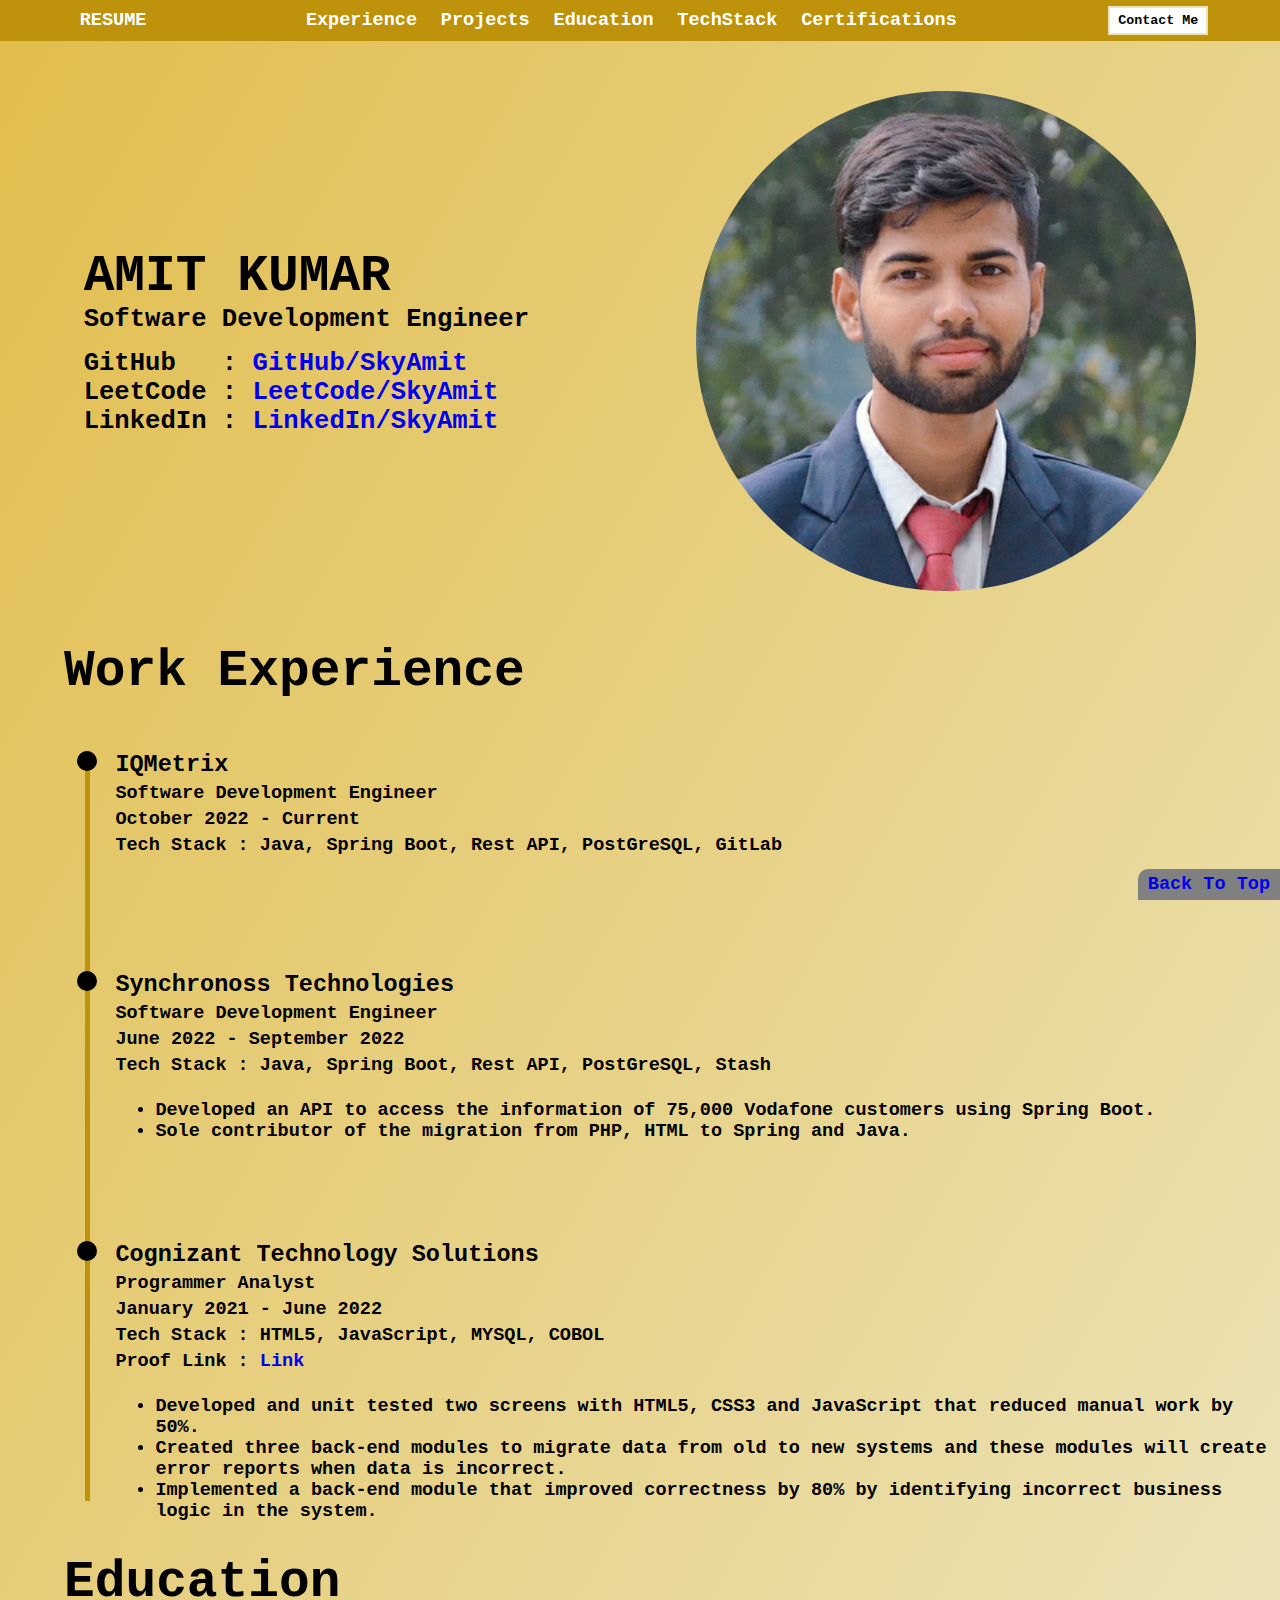
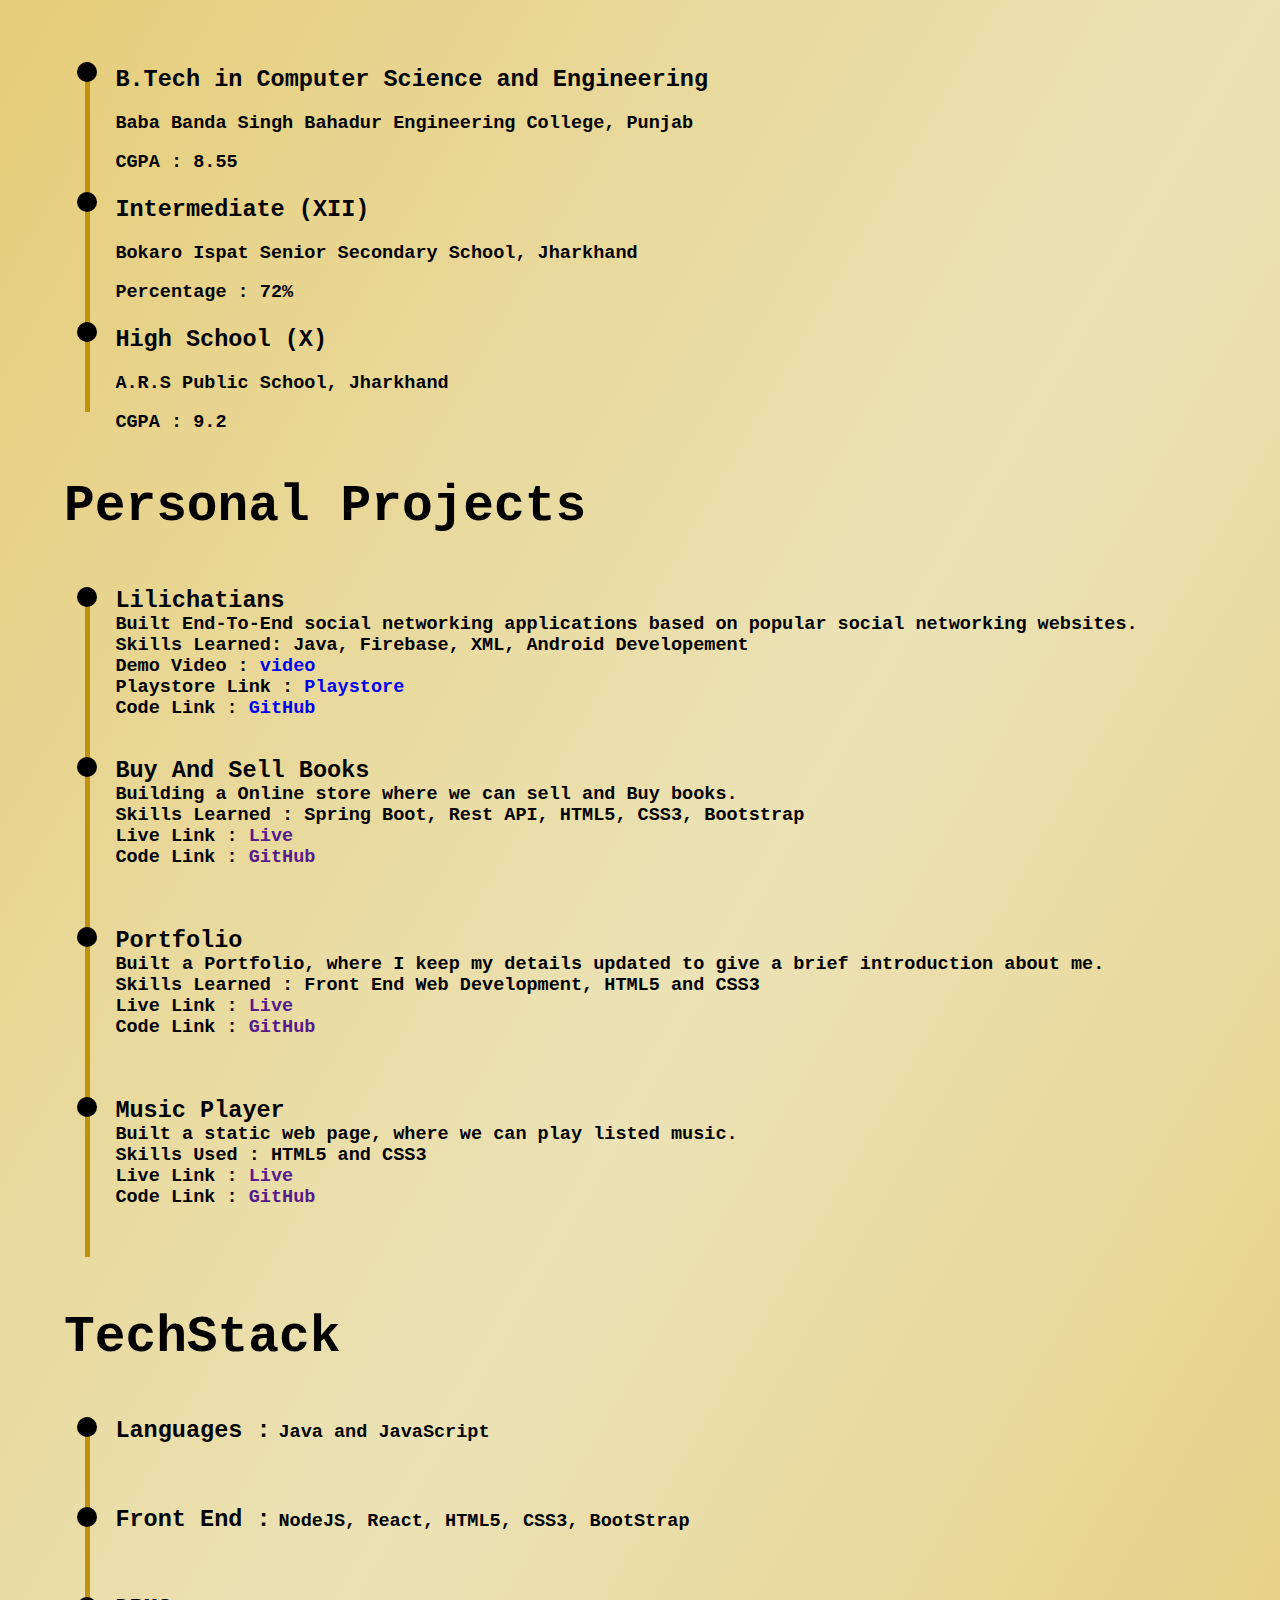
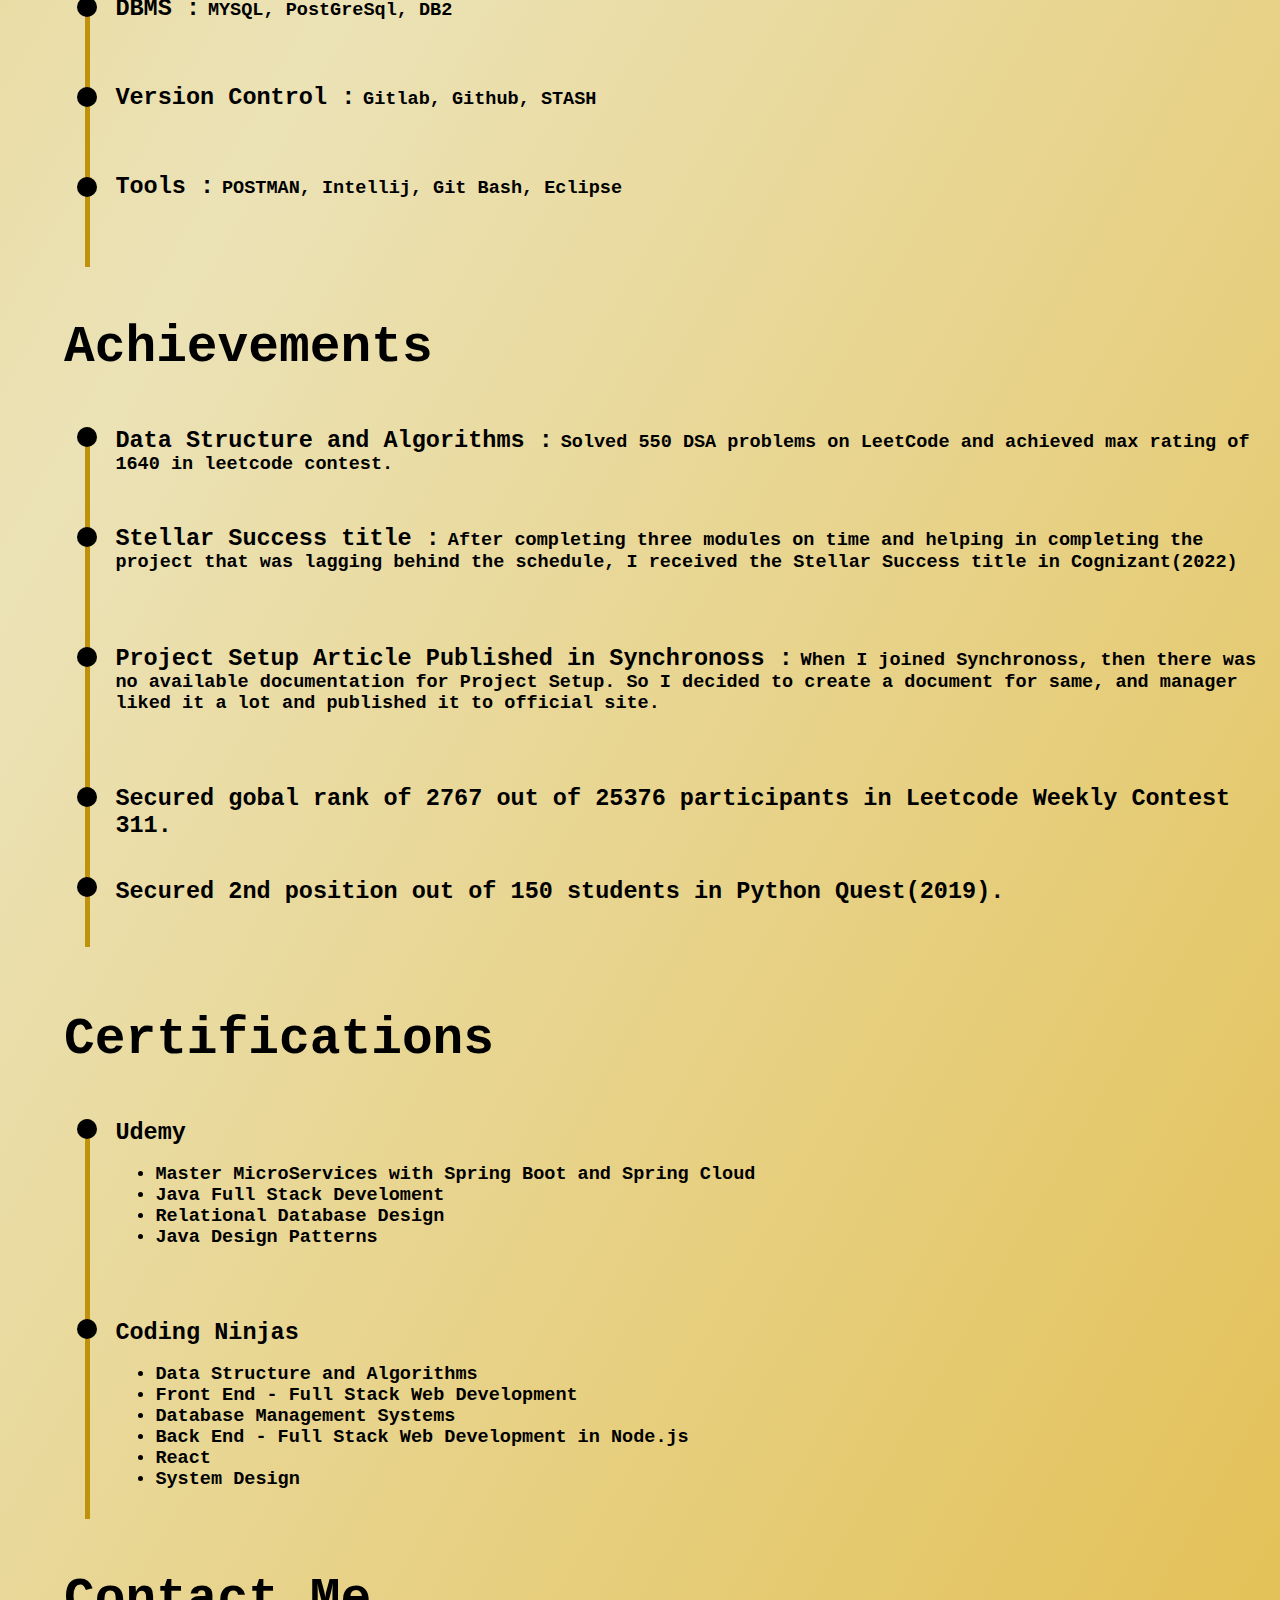
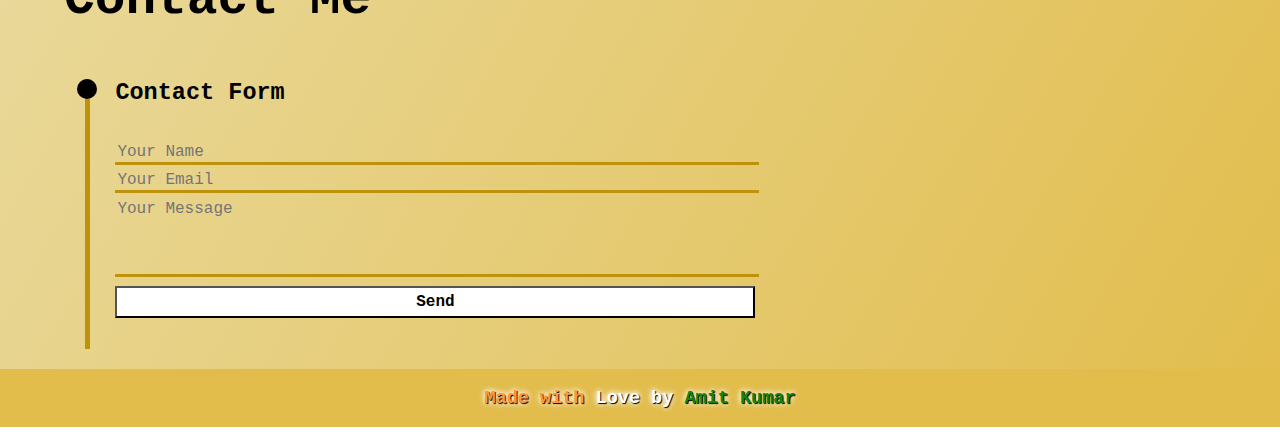
<file: index.html>
<!-- Start of Resume Project -->
 <!DOCTYPE html>
 <html>
 <head>
 	<meta charset="utf-8">
 	<meta name="viewport" content="width=device-width, initial-scale=1">
 	<link rel="stylesheet" type="text/css" href="style.css">
 	<title>Amit Kumar</title>
 </head>
 <body>

 	<div style="position: fixed;bottom: 0px;right:0px; background-color: gray;padding:5px 10px;border-top-left-radius: 10px;">
 		<a href="#header-icon"><h3 style="margin:0px">Back To Top</h3></a>
 	</div>
 	<!--Header -->
 	<header>
 		<div id="header-icon" >
 			<a href="index.html"><h3>RESUME</h3></a>
 		</div>
 		<div id="header-links" >
 			<a href="#experience" ><h3>Experience</h3></a>
 			<a href="#projects" ><h3>Projects</h3></a>
 			<a href="#education"><h3>Education</h3></a>
 			<a href="#techstack"><h3>TechStack</h3></a>
 			<a href="#certifications"><h3>Certifications</h3></a>
 		</div>
 		<div id="contact-me">
 			<button id="contact-me-button"><a href="#contact-me-main" >Contact Me</a></button>
 		</div>
 	</header>

 	<main>
 		<div id="name-image">
 			<div id="name">
 				<h2>AMIT KUMAR</h2>
 				<h5>Software Development Engineer</h5>
 				<br>
 				<h5>GitHub  &nbsp&nbsp: <a href="https://github.com/skyamit">GitHub/SkyAmit</a></h5>
 				<h5>LeetCode : <a href="https://leetcode.com/skyamit">LeetCode/SkyAmit</a></h5>
 				<h5>LinkedIn : <a href="https://linkedin.com/in/skyamit">LinkedIn/SkyAmit</a></h5>
 			</div>
 			<div id="image">
 				<div id="circle">
 					<img id="myimage" src="myimage.jpeg" alt="myImage">
 				</div>
 			</div>
 		</div>
	 	<div class="sub-heading"><h3>Work Experience</h3></div>
 		<div id="experience">
 			<div class="line" style="height:750px"> 				
 				<div class="circle first"></div>
  				<div class="circle" style="margin-top:200px;"></div>
    			<div class="circle" style="margin-top:250px;"></div>
 			</div>
 			<div id="experience-content">
	 			<div class="company" id="iqmetrix" style="height:190px;">
	 				<h2>IQMetrix</h2>
	 				<h3>Software Development Engineer</h3>
	 				<h3>October 2022 - Current</h3>
	 				<h3>Tech Stack : Java, Spring Boot, Rest API, PostGreSQL, GitLab</h3>
	 			</div>
	 			<div class="company" id="synchronoss" style="height:240px;">
	 				<h2>Synchronoss Technologies</h2>
	 				<h3>Software Development Engineer</h3>
	 				<h3>June 2022 - September 2022</h3>
	 				<h3>Tech Stack : Java, Spring Boot, Rest API, PostGreSQL, Stash</h3>
	 				<h3>
	 					<table>
	 						<ul>
	 							<li>Developed an API to access the information of 75,000 Vodafone customers using Spring Boot.</li>
								<li>Sole contributor of the migration from PHP, HTML to Spring and Java.</li>
	 						</ul>
	 					</table>
	 				</h3>
	 			</div>
	 			<div class="company" id="cognizant" style="height:250px;">
	 				<h2>Cognizant Technology Solutions</h2>
	 				<h3>Programmer Analyst</h3>
	 				<h3>January 2021 - June 2022</h3>
	 				<h3>Tech Stack : HTML5, JavaScript, MYSQL, COBOL</h3>
	 				<h3>Proof Link : <a href="https://github.com/skyamit/Certificates/blob/main/Cognizant_Experience_Letter.pdf">Link</a></h3>
	 				<h3>
	 					<table>
	 						<ul>
	 							<li>Developed and unit tested two screens with HTML5, CSS3 and JavaScript that reduced manual work by 50%.</li>
								<li>Created three back-end modules to migrate data from old to new systems and these modules will create error reports when data is incorrect.</li>
								<li>Implemented a back-end module that improved correctness by 80% by identifying incorrect business logic in the system.</li>
	 						</ul>
	 					</table>
	 				</h3>
	 			</div>
	 		</div>
 		</div>

 		<div class="sub-heading"><h3>Education</h3></div>
 		<div id="education">
 			<div class="line" style="height:350px"> 				
 				<div class="circle first"></div>
  				<div class="circle"  style="margin-top: 110px;"></div>
    			<div class="circle"  style="margin-top: 110px;"></div>
 			</div>
 			<div id="education-div">
 				<div class="education-class" id="btech" >
 					<h2>B.Tech in Computer Science and Engineering</h2>
 					<h3>Baba Banda Singh Bahadur Engineering College, Punjab</h3>
 					<h3>CGPA : 8.55</h3>
 				</div>
 				<div class="education-class" id="twelve">
 					<h2>Intermediate (XII)</h2>
 					<h3>Bokaro Ispat Senior Secondary School, Jharkhand</h3>
 					<h3>Percentage : 72%</h3>
 				</div>
 				<div class="education-class" id="tenth">
 					<h2>High School (X)</h2>
 					<h3>A.R.S Public School, Jharkhand</h3>
 					<h3>CGPA : 9.2</h3>
 				</div>
 			</div>
 		</div>

	 	
	 	<div class="sub-heading"><h3>Personal Projects</h3></div>
 		<div id="projects">
 			<div class="line" style="height:670px"> 				
 				<div class="circle first"></div>
 				<div class="circle"></div>
  				<div class="circle"></div>
    			<div class="circle"></div>
 			</div>
 			<div id="project-info">
 				<div class="project-class" id="lilichatians">
 					<h2>Lilichatians</h2>
 					<h3>Built End-To-End social networking applications based on popular social networking websites.</h3>
					<h3>Skills Learned: Java, Firebase, XML, Android Developement</h3>
					<h3>Demo Video : <a href="https://www.youtube.com/watch?v=6H9ipNYP4h8">video</a></h3>
					<h3>Playstore Link : <a href="https://play.google.com/store/apps/details?id=amit.example.lilichatians">Playstore</a></h3>
					<h3>Code Link : <a href="https://github.com/skyamit/Lilichatians">GitHub</a></h3>
 				</div>
 				<div class="project-class" id="bookSell">
 					<h2>Buy And Sell Books</h2>
 					<h3>Building a Online store where we can sell and Buy books.</h3>
 					<h3>Skills Learned : Spring Boot, Rest API, HTML5, CSS3, Bootstrap</h3>
 					<h3>Live Link : <a href="">Live</a></h3>
 					<h3>Code Link : <a href="">GitHub</a></h3>
 				</div>
 				<div class="project-class" id="portfolio">
 					<h2>Portfolio</h2>
 					<h3>Built a Portfolio, where I keep my details updated to give a brief introduction about me.</h3>
 					<h3>Skills Learned : Front End Web Development, HTML5 and CSS3</h3>
 					<h3>Live Link : <a href="">Live</a></h3>
 					<h3>Code Link : <a href="">GitHub</a></h3>
 				</div>
 				<div class="project-class" id="music-player">
 					<h2>Music Player</h2>
 					<h3>Built a static web page, where we can play listed music.</h3>
 					<h3>Skills Used : HTML5 and CSS3</h3>
 					<h3>Live Link : <a href="">Live</a></h3>
 					<h3>Code Link : <a href="">GitHub</a></h3>
 				</div>
 			</div>
 		</div>


 		<div class="sub-heading"><h3>TechStack</h3></div>
 		<div id="techstack">
 			<div class="line" style="height:450px;"> 				
 				<div class="circle first"></div>
  				<div class="circle" style="margin-top:70px;"></div>
    			<div class="circle" style="margin-top:70px;"></div>
  				<div class="circle" style="margin-top:70px;"></div>
    			<div class="circle" style="margin-top:70px;"></div>
    		</div>
 			<div id="techstack-div">
	 			<div class="programming" id="programming-language">
	 				<h2 class="info-type">Languages :</h2> 
	 				<h3 class="info-type">Java and JavaScript</h3>
	 			</div>
	 			<div class="programming" id="front-end">
	 				<h2 class="info-type">Front End :</h2>
	 				<h3 class="info-type">NodeJS, React, HTML5, CSS3, BootStrap</h3>
	 			</div>
	 			<div class="programming" id="back-end">
	 				<h2 class="info-type">DBMS :</h2>
	 				<h3 class="info-type">MYSQL, PostGreSql, DB2</h3>
	 			</div>
	 			<div class="programming" id="version-control">
	 				<h2 class="info-type">Version Control :</h2>
	 				<h3 class="info-type">Gitlab, Github, STASH</h3>
	 			</div>
	 			<div class="programming" id="tools">
	 				<h2 class="info-type">Tools :</h2>
	 				<h3 class="info-type">POSTMAN, Intellij, Git Bash, Eclipse</h3>
	 			</div>
	 		</div>
 		</div>

 		<div class="sub-heading"><h3>Achievements</h3></div>
 		<div id="achievements"> 			
 			<div class="line" style="height:520px;"> 				
 				<div class="circle first"></div>
  				<div class="circle" style="margin-top:80px;"></div>
    			<div class="circle" style="margin-top:100px;"></div>
  				<div class="circle" style="margin-top:120px;"></div>
    			<div class="circle" style="margin-top:70px;"></div>
    		</div>
    		<div id="achievements-div">
    			<div class="achivements-class" style="height:68px" id="leetcode">
	 				<h2 class="info-type">Data Structure and Algorithms :</h2>
	 				<h3 class="info-type">Solved 550 DSA problems on LeetCode and achieved max rating of 1640 in leetcode contest. </h3>
    			</div>
    			<div class="achivements-class" style="height: 120px;" id="cognizant">
	 				<h2 class="info-type">Stellar Success title :</h2>
	 				<h3 class="info-type">After completing three modules on time and helping in completing the project that was lagging behind the schedule, I received the Stellar Success title in Cognizant(2022)</h3>
    			</div>
    			<div class="achivements-class" style="height: 140px;" id="publish">
	 				<h2 class="info-type">Project Setup Article Published in Synchronoss :</h2>
	 				<h3 class="info-type">When I joined Synchronoss, then there was no available documentation for Project Setup. So I decided to create a document for same, and manager liked it a lot and published it to official site. </h3>
    			</div>
    			<div class="achivements-class" style="height: 93px;"  id="leetcode rank">
	 				<h2 class="info-type">Secured gobal rank of 2767 out of 25376 participants in Leetcode Weekly Contest 311. </h2>
    			</div>
    			<div class="achivements-class" style="height: 80px;" id="python-quest">
    				<h2 class="info-type">Secured 2nd position out of 150 students in Python Quest(2019). </h2>
    			</div>
 			</div>
 		</div>

 		<div class="sub-heading"><h3>Certifications</h3></div>
 		<div id="certifications">
 			 <div class="line" style="height:400px;"> 				
 				<div class="circle first"></div>
  				<div class="circle" style="margin-top:180px;"></div>
    		</div>
    		<div id="certifications-div">
	 			<div class="certification-class" style="height: 200px" id="udemy">
	 				<h2>Udemy</h2>
	 				<h3>
		 				<table>
		 					<ul>
		 						<li>Master MicroServices with Spring Boot and Spring Cloud</li>
		 						<li>Java Full Stack Develoment</li>
		 						<li>Relational Database Design</li>
		 						<li>Java Design Patterns</li>
		 					</ul>
		 				</table>
		 			</h3>
	 			</div>
	 			<div class="certification-class" id="coding-ninja">
	 				<h2>Coding Ninjas</h2>
	 				<h3>
		 				<table>
		 					<ul>
		 						<li>Data Structure and Algorithms</li>
		 						<li>Front End - Full Stack Web Development</li>
		 						<li>Database Management Systems</li>
		 						<li>Back End - Full Stack Web Development in Node.js</li>
		 						<li>React</li>
		 						<li>System Design</li>
		 					</ul>
		 				</table>
		 			</h3>
	 			</div>
    		</div>
 		</div> 	

  		<div class="sub-heading"><h3>Contact Me</h3></div>
  		<div id="contact-me-main">
  			<div class="line" style="height:270px;"> 				
 				<div class="circle first"></div>
    		</div>
	 		<div id="contact-me-div">
	 			<div class="contactme-text" >
	 				<h2 class="info-type">Contact Form</h2> 
	 			</div>

	 			<form method="POST" action="mailto:amit7646014@gmail.com" onsubmit="alert('Your message is sent. Thanks for Contacting');" >
	 				<input id="contact-name" type="text" name="contact-name" placeholder="Your Name">
	 				<br>
	 				<input id="contact-email" type="email" name="contact-email" placeholder="Your Email">
	 				<br>
	 				<textarea id="contact-message" name="contact-message" placeholder="Your Message" rows="4" style="resize: none;"></textarea>
	 				<br>
	 				<button id="contact-send">Send</button>
	 			</form>
	 		</div> 	
	 	</div>
 	</main>

 	<footer>
 		<div id="footer-message">
 			<h3><span style="color:#FF9933">Made with </span> 
 				<span style="color:white">Love by</span>
 				<span style="color:#138808"> Amit Kumar</span></h3>
 		</div>
 	</footer>
 </body>
 </html>
</file>
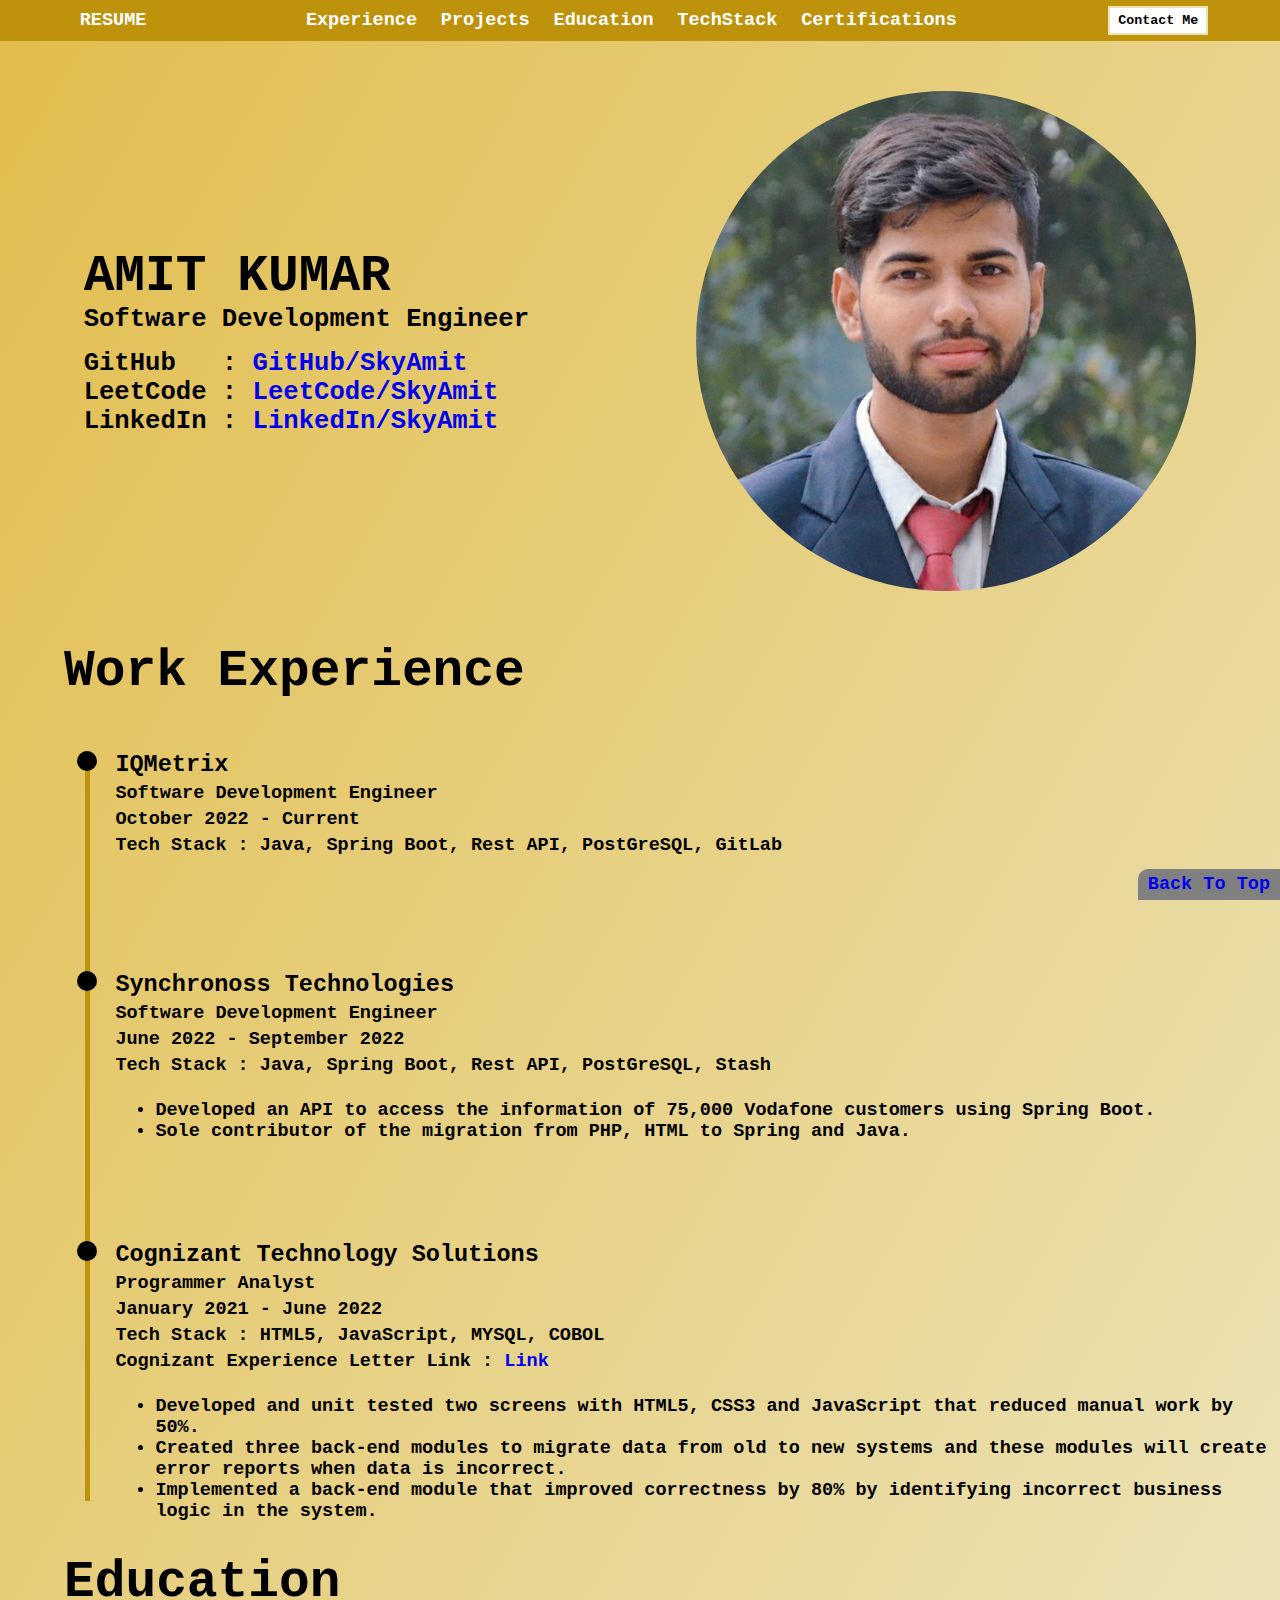
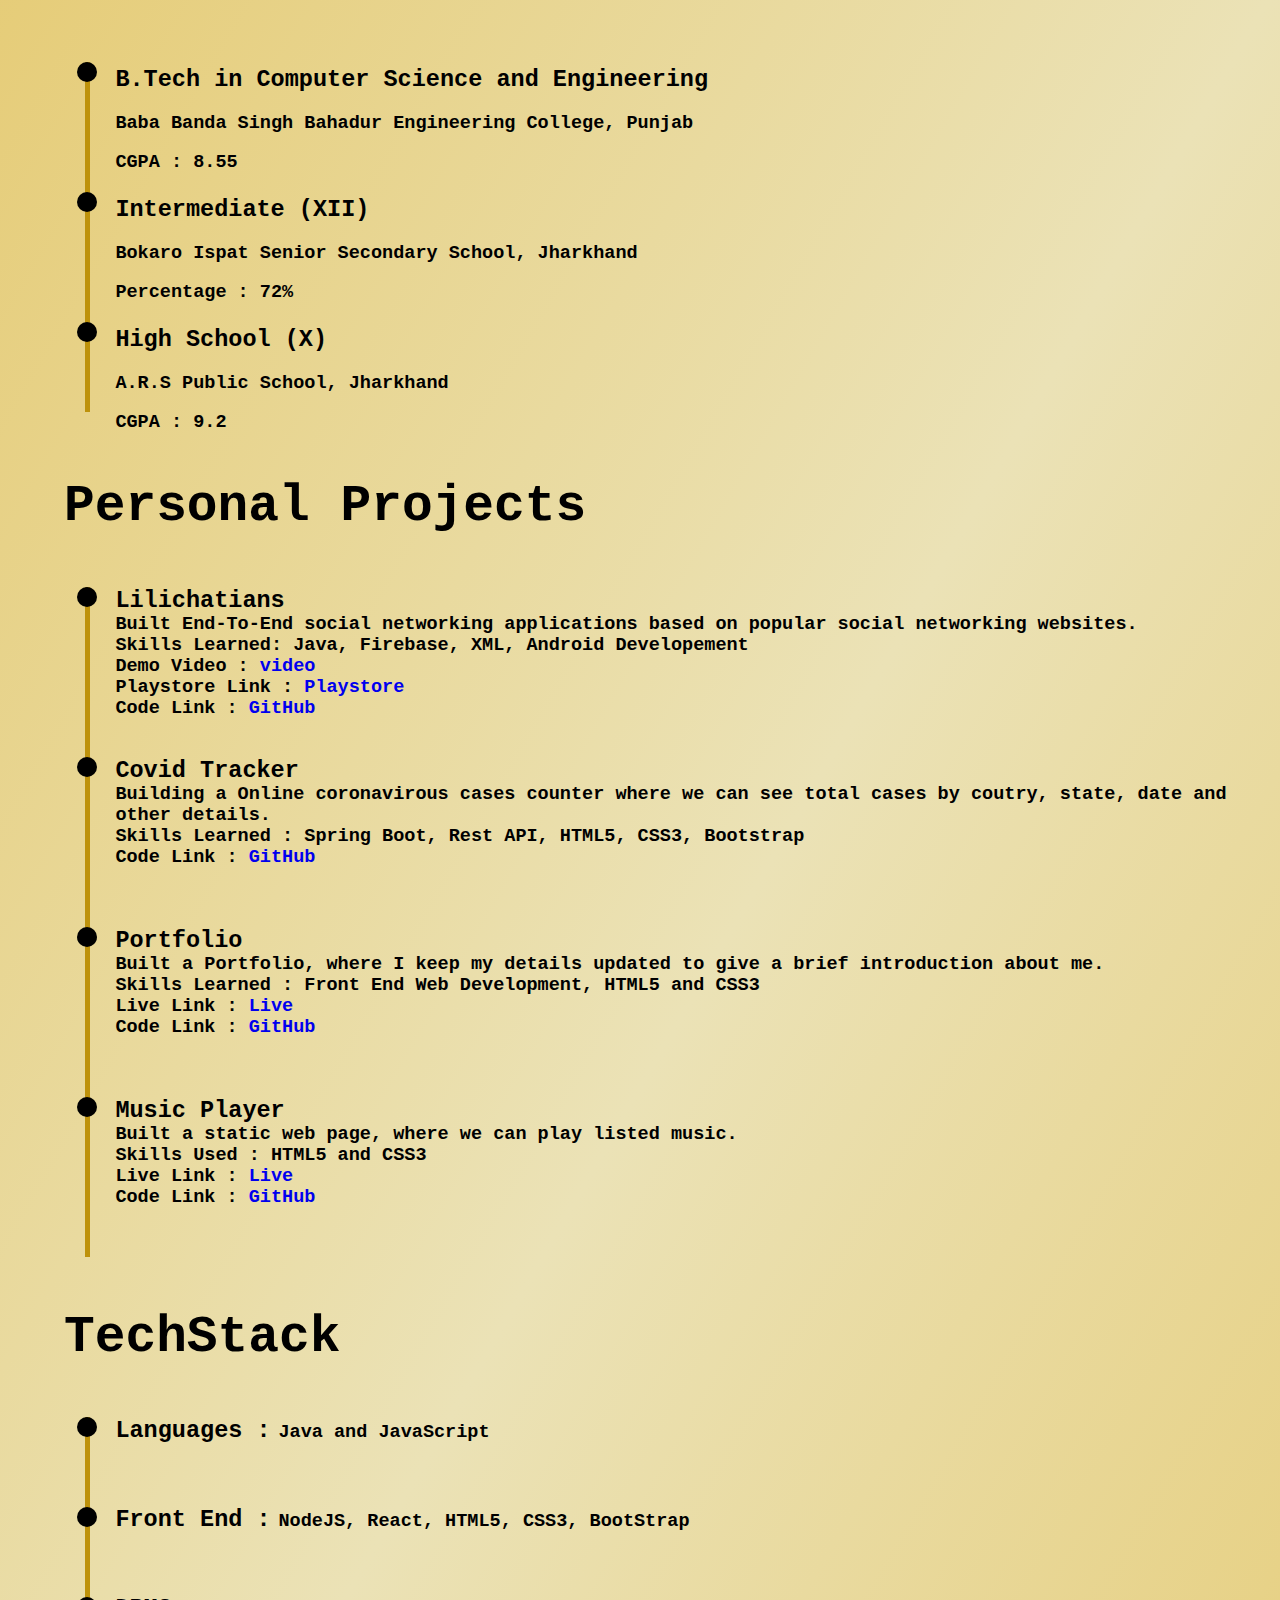
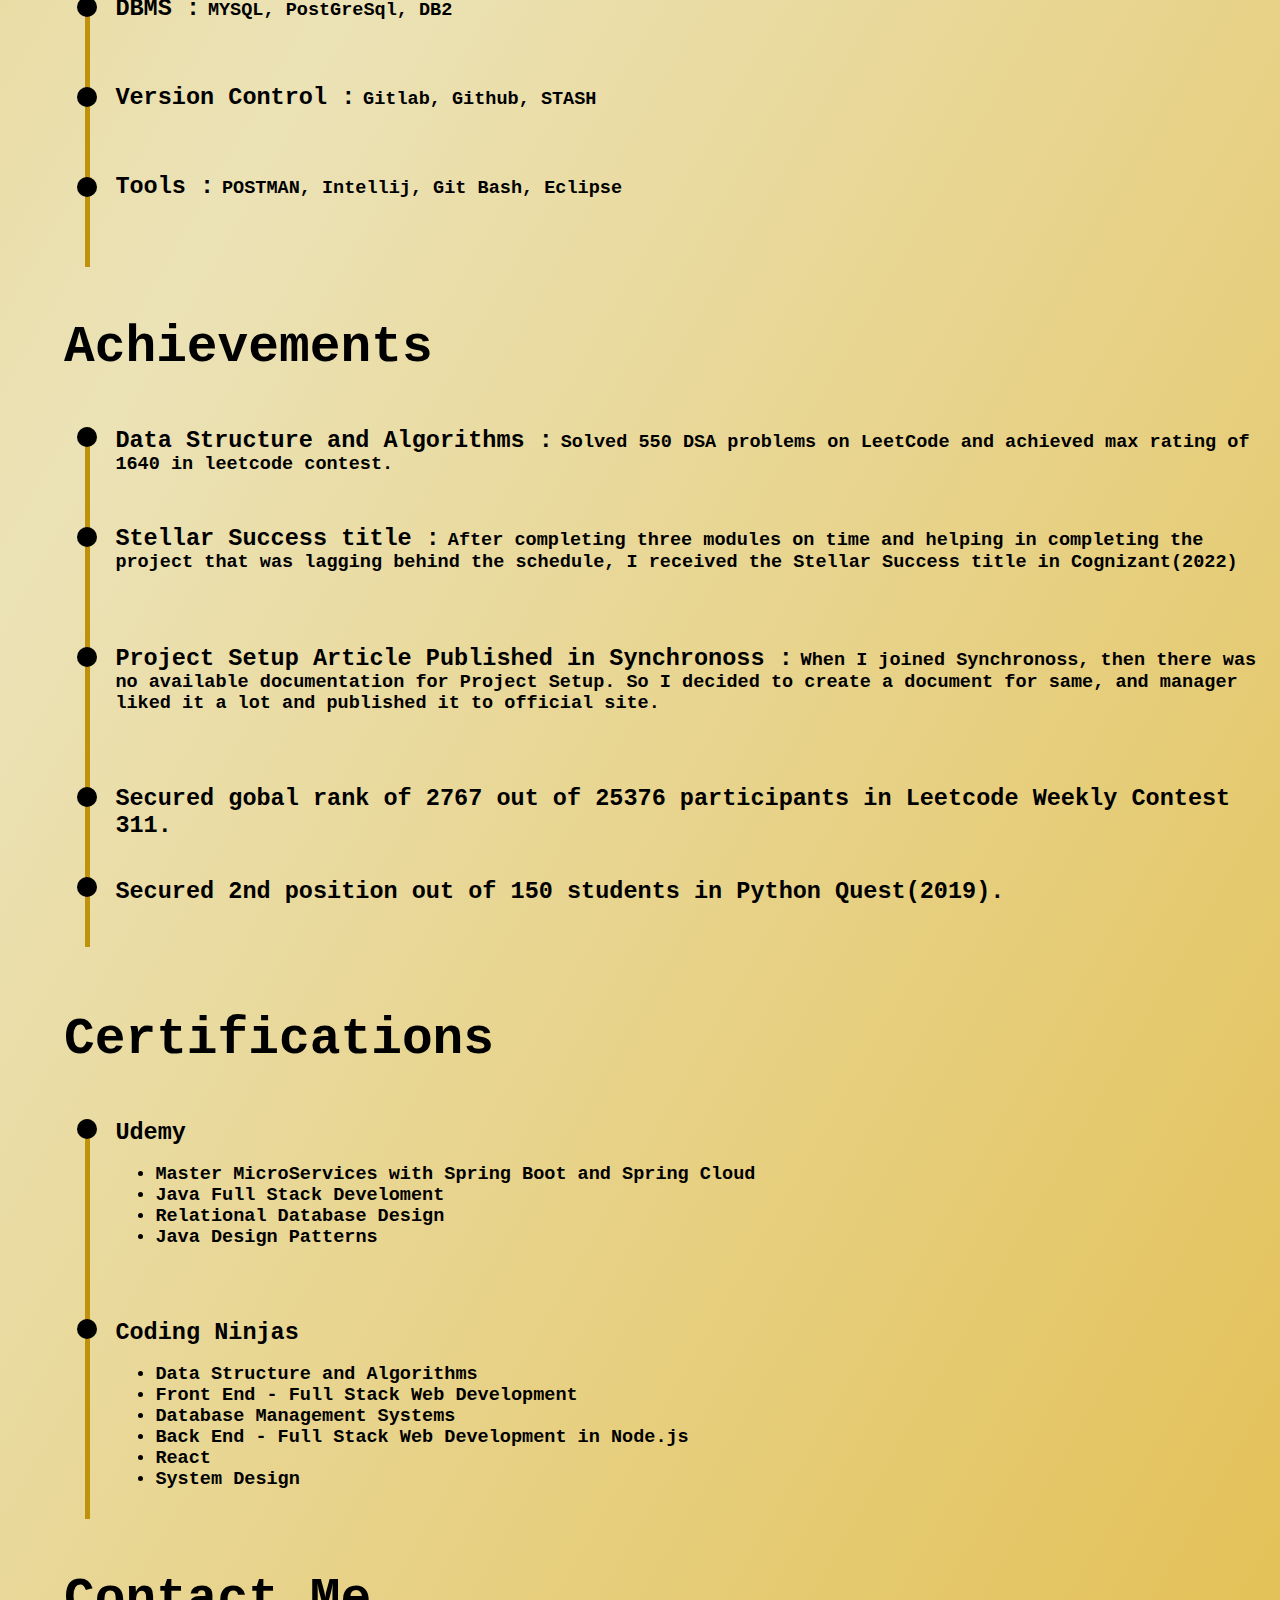
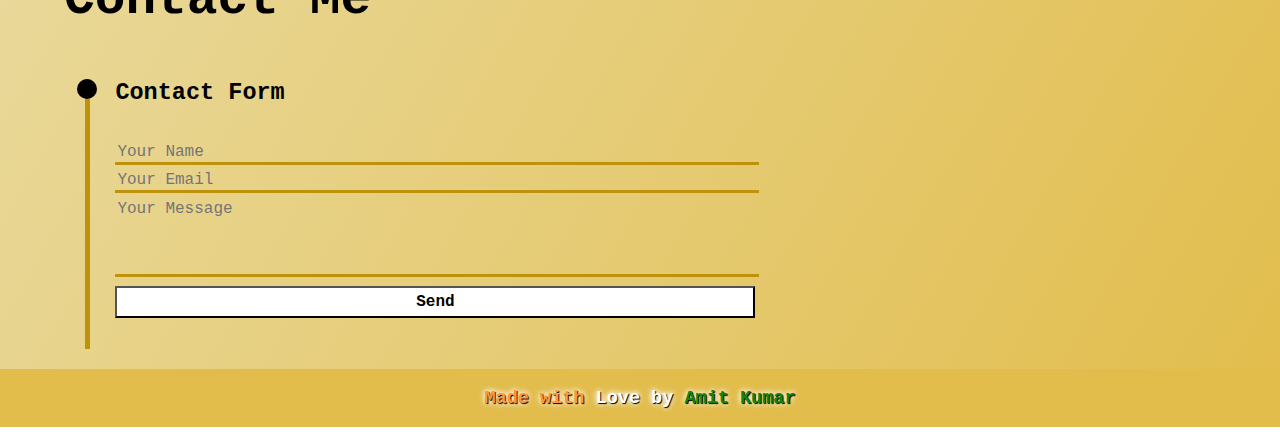
<file: v1.0/index.html>
<!-- Start of Resume Project -->
 <!DOCTYPE html>
 <html>
 <head>
 	<meta charset="utf-8">
 	<meta name="viewport" content="width=device-width, initial-scale=1">
 	<link rel="stylesheet" type="text/css" href="style.css">
 	<title>Amit Kumar</title>
 </head>
 <body>

 	<div style="position: fixed;bottom: 0px;right:0px; background-color: gray;padding:5px 10px;border-top-left-radius: 10px;">
 		<a href="#header-icon"><h3 style="margin:0px">Back To Top</h3></a>
 	</div>
 	<!--Header -->
 	<header>
 		<div id="header-icon" >
 			<a href="index.html"><h3>RESUME</h3></a>
 		</div>
 		<div id="header-links" >
 			<a href="#experience" ><h3>Experience</h3></a>
 			<a href="#projects" ><h3>Projects</h3></a>
 			<a href="#education"><h3>Education</h3></a>
 			<a href="#techstack"><h3>TechStack</h3></a>
 			<a href="#certifications"><h3>Certifications</h3></a>
 		</div>
 		<div id="contact-me">
 			<button id="contact-me-button"><a href="#contact-me-main" >Contact Me</a></button>
 		</div>
 	</header>

 	<main>
 		<div id="name-image">
 			<div id="name">
 				<h2>AMIT KUMAR</h2>
 				<h5>Software Development Engineer</h5>
 				<br>
 				<h5>GitHub  &nbsp&nbsp: <a href="https://github.com/skyamit">GitHub/SkyAmit</a></h5>
 				<h5>LeetCode : <a href="https://leetcode.com/skyamit">LeetCode/SkyAmit</a></h5>
 				<h5>LinkedIn : <a href="https://linkedin.com/in/skyamit">LinkedIn/SkyAmit</a></h5>
 			</div>
 			<div id="image">
 				<div id="circle">
 					<img id="myimage" src="myimage.jpeg" alt="myImage">
 				</div>
 			</div>
 		</div>
	 	<div class="sub-heading"><h3>Work Experience</h3></div>
 		<div id="experience">
 			<div class="line" style="height:750px"> 				
 				<div class="circle first"></div>
  				<div class="circle" style="margin-top:200px;"></div>
    			<div class="circle" style="margin-top:250px;"></div>
 			</div>
 			<div id="experience-content">
	 			<div class="company" id="iqmetrix" style="height:190px;">
	 				<h2>IQMetrix</h2>
	 				<h3>Software Development Engineer</h3>
	 				<h3>October 2022 - Current</h3>
	 				<h3>Tech Stack : Java, Spring Boot, Rest API, PostGreSQL, GitLab</h3>
	 			</div>
	 			<div class="company" id="synchronoss" style="height:240px;">
	 				<h2>Synchronoss Technologies</h2>
	 				<h3>Software Development Engineer</h3>
	 				<h3>June 2022 - September 2022</h3>
	 				<h3>Tech Stack : Java, Spring Boot, Rest API, PostGreSQL, Stash</h3>
	 				<h3>
	 					<table>
	 						<ul>
	 							<li>Developed an API to access the information of 75,000 Vodafone customers using Spring Boot.</li>
								<li>Sole contributor of the migration from PHP, HTML to Spring and Java.</li>
	 						</ul>
	 					</table>
	 				</h3>
	 			</div>
	 			<div class="company" id="cognizant" style="height:250px;">
	 				<h2>Cognizant Technology Solutions</h2>
	 				<h3>Programmer Analyst</h3>
	 				<h3>January 2021 - June 2022</h3>
	 				<h3>Tech Stack : HTML5, JavaScript, MYSQL, COBOL</h3>
	 				<h3>Cognizant Experience Letter Link : <a href="https://github.com/skyamit/Certificates/blob/main/Cognizant_Experience_Letter.pdf">Link</a></h3>
	 				<h3>
	 					<table>
	 						<ul>
	 							<li>Developed and unit tested two screens with HTML5, CSS3 and JavaScript that reduced manual work by 50%.</li>
								<li>Created three back-end modules to migrate data from old to new systems and these modules will create error reports when data is incorrect.</li>
								<li>Implemented a back-end module that improved correctness by 80% by identifying incorrect business logic in the system.</li>
	 						</ul>
	 					</table>
	 				</h3>
	 			</div>
	 		</div>
 		</div>

 		<div class="sub-heading"><h3>Education</h3></div>
 		<div id="education">
 			<div class="line" style="height:350px"> 				
 				<div class="circle first"></div>
  				<div class="circle"  style="margin-top: 110px;"></div>
    			<div class="circle"  style="margin-top: 110px;"></div>
 			</div>
 			<div id="education-div">
 				<div class="education-class" id="btech" >
 					<h2>B.Tech in Computer Science and Engineering</h2>
 					<h3>Baba Banda Singh Bahadur Engineering College, Punjab</h3>
 					<h3>CGPA : 8.55</h3>
 				</div>
 				<div class="education-class" id="twelve">
 					<h2>Intermediate (XII)</h2>
 					<h3>Bokaro Ispat Senior Secondary School, Jharkhand</h3>
 					<h3>Percentage : 72%</h3>
 				</div>
 				<div class="education-class" id="tenth">
 					<h2>High School (X)</h2>
 					<h3>A.R.S Public School, Jharkhand</h3>
 					<h3>CGPA : 9.2</h3>
 				</div>
 			</div>
 		</div>

	 	
	 	<div class="sub-heading"><h3>Personal Projects</h3></div>
 		<div id="projects">
 			<div class="line" style="height:670px"> 				
 				<div class="circle first"></div>
 				<div class="circle"></div>
  				<div class="circle"></div>
    			<div class="circle"></div>
 			</div>
 			<div id="project-info">
 				<div class="project-class" id="lilichatians">
 					<h2>Lilichatians</h2>
 					<h3>Built End-To-End social networking applications based on popular social networking websites.</h3>
					<h3>Skills Learned: Java, Firebase, XML, Android Developement</h3>
					<h3>Demo Video : <a href="https://www.youtube.com/watch?v=6H9ipNYP4h8">video</a></h3>
					<h3>Playstore Link : <a href="https://play.google.com/store/apps/details?id=amit.example.lilichatians">Playstore</a></h3>
					<h3>Code Link : <a href="https://github.com/skyamit/Lilichatians">GitHub</a></h3>
 				</div>
 				<div class="project-class" id="bookSell">
 					<h2>Covid Tracker</h2>
 					<h3>Building a Online coronavirous cases counter where we can see total cases by coutry, state, date and other details.</h3>
 					<h3>Skills Learned : Spring Boot, Rest API, HTML5, CSS3, Bootstrap</h3>
 					<h3>Code Link : <a href="https://github.com/skyamit/covid-tracker">GitHub</a></h3>
 				</div>
 				<div class="project-class" id="portfolio">
 					<h2>Portfolio</h2>
 					<h3>Built a Portfolio, where I keep my details updated to give a brief introduction about me.</h3>
 					<h3>Skills Learned : Front End Web Development, HTML5 and CSS3</h3>
 					<h3>Live Link : <a href="https://skyamitportfolio.netlify.app/">Live</a></h3>
 					<h3>Code Link : <a href="https://github.com/skyamit/portfolio">GitHub</a></h3>
 				</div>
 				<div class="project-class" id="music-player">
 					<h2>Music Player</h2>
 					<h3>Built a static web page, where we can play listed music.</h3>
 					<h3>Skills Used : HTML5 and CSS3</h3>
 					<h3>Live Link : <a href="https://musicfake.netlify.app/">Live</a></h3>
 					<h3>Code Link : <a href="https://github.com/skyamit/MusicPlayer">GitHub</a></h3>
 				</div>
 			</div>
 		</div>


 		<div class="sub-heading"><h3>TechStack</h3></div>
 		<div id="techstack">
 			<div class="line" style="height:450px;"> 				
 				<div class="circle first"></div>
  				<div class="circle" style="margin-top:70px;"></div>
    			<div class="circle" style="margin-top:70px;"></div>
  				<div class="circle" style="margin-top:70px;"></div>
    			<div class="circle" style="margin-top:70px;"></div>
    		</div>
 			<div id="techstack-div">
	 			<div class="programming" id="programming-language">
	 				<h2 class="info-type">Languages :</h2> 
	 				<h3 class="info-type">Java and JavaScript</h3>
	 			</div>
	 			<div class="programming" id="front-end">
	 				<h2 class="info-type">Front End :</h2>
	 				<h3 class="info-type">NodeJS, React, HTML5, CSS3, BootStrap</h3>
	 			</div>
	 			<div class="programming" id="back-end">
	 				<h2 class="info-type">DBMS :</h2>
	 				<h3 class="info-type">MYSQL, PostGreSql, DB2</h3>
	 			</div>
	 			<div class="programming" id="version-control">
	 				<h2 class="info-type">Version Control :</h2>
	 				<h3 class="info-type">Gitlab, Github, STASH</h3>
	 			</div>
	 			<div class="programming" id="tools">
	 				<h2 class="info-type">Tools :</h2>
	 				<h3 class="info-type">POSTMAN, Intellij, Git Bash, Eclipse</h3>
	 			</div>
	 		</div>
 		</div>

 		<div class="sub-heading"><h3>Achievements</h3></div>
 		<div id="achievements"> 			
 			<div class="line" style="height:520px;"> 				
 				<div class="circle first"></div>
  				<div class="circle" style="margin-top:80px;"></div>
    			<div class="circle" style="margin-top:100px;"></div>
  				<div class="circle" style="margin-top:120px;"></div>
    			<div class="circle" style="margin-top:70px;"></div>
    		</div>
    		<div id="achievements-div">
    			<div class="achivements-class" style="height:68px" id="leetcode">
	 				<h2 class="info-type">Data Structure and Algorithms :</h2>
	 				<h3 class="info-type">Solved 550 DSA problems on LeetCode and achieved max rating of 1640 in leetcode contest. </h3>
    			</div>
    			<div class="achivements-class" style="height: 120px;" id="cognizant">
	 				<h2 class="info-type">Stellar Success title :</h2>
	 				<h3 class="info-type">After completing three modules on time and helping in completing the project that was lagging behind the schedule, I received the Stellar Success title in Cognizant(2022)</h3>
    			</div>
    			<div class="achivements-class" style="height: 140px;" id="publish">
	 				<h2 class="info-type">Project Setup Article Published in Synchronoss :</h2>
	 				<h3 class="info-type">When I joined Synchronoss, then there was no available documentation for Project Setup. So I decided to create a document for same, and manager liked it a lot and published it to official site. </h3>
    			</div>
    			<div class="achivements-class" style="height: 93px;"  id="leetcode rank">
	 				<h2 class="info-type">Secured gobal rank of 2767 out of 25376 participants in Leetcode Weekly Contest 311. </h2>
    			</div>
    			<div class="achivements-class" style="height: 80px;" id="python-quest">
    				<h2 class="info-type">Secured 2nd position out of 150 students in Python Quest(2019). </h2>
    			</div>
 			</div>
 		</div>

 		<div class="sub-heading"><h3>Certifications</h3></div>
 		<div id="certifications">
 			 <div class="line" style="height:400px;"> 				
 				<div class="circle first"></div>
  				<div class="circle" style="margin-top:180px;"></div>
    		</div>
    		<div id="certifications-div">
	 			<div class="certification-class" style="height: 200px" id="udemy">
	 				<h2>Udemy</h2>
	 				<h3>
		 				<table>
		 					<ul>
		 						<li>Master MicroServices with Spring Boot and Spring Cloud</li>
		 						<li>Java Full Stack Develoment</li>
		 						<li>Relational Database Design</li>
		 						<li>Java Design Patterns</li>
		 					</ul>
		 				</table>
		 			</h3>
	 			</div>
	 			<div class="certification-class" id="coding-ninja">
	 				<h2>Coding Ninjas</h2>
	 				<h3>
		 				<table>
		 					<ul>
		 						<li>Data Structure and Algorithms</li>
		 						<li>Front End - Full Stack Web Development</li>
		 						<li>Database Management Systems</li>
		 						<li>Back End - Full Stack Web Development in Node.js</li>
		 						<li>React</li>
		 						<li>System Design</li>
		 					</ul>
		 				</table>
		 			</h3>
	 			</div>
    		</div>
 		</div> 	

  		<div class="sub-heading"><h3>Contact Me</h3></div>
  		<div id="contact-me-main">
  			<div class="line" style="height:270px;"> 				
 				<div class="circle first"></div>
    		</div>
	 		<div id="contact-me-div">
	 			<div class="contactme-text" >
	 				<h2 class="info-type">Contact Form</h2> 
	 			</div>

	 			<form method="POST" action="mailto:amit7646014@gmail.com" onsubmit="alert('Your message is sent. Thanks for Contacting');" >
	 				<input id="contact-name" type="text" name="contact-name" placeholder="Your Name">
	 				<br>
	 				<input id="contact-email" type="email" name="contact-email" placeholder="Your Email">
	 				<br>
	 				<textarea id="contact-message" name="contact-message" placeholder="Your Message" rows="4" style="resize: none;"></textarea>
	 				<br>
	 				<button id="contact-send">Send</button>
	 			</form>
	 		</div> 	
	 	</div>
 	</main>

 	<footer>
 		<div id="footer-message">
 			<h3><span style="color:#FF9933">Made with </span> 
 				<span style="color:white">Love by</span>
 				<span style="color:#138808"> Amit Kumar</span></h3>
 		</div>
 	</footer>
 </body>
 </html>
</file>
<file: style.css>
body{
background: linear-gradient(120deg, rgba(226,189,76,1) 0%, rgba(235,226,182,1) 51%, rgba(226,189,76,1) 100%);
margin: 0px;
font-family: monospace;
}




/* Header Css */
header{
	background-color: #be920b;
	display: flex;
	align-items: center;
	justify-content: space-around;
}
header h3{
	color: white;
	margin: 0px;
	display: inline-block;
	padding: 10px 8px;
	font-size: calc(7px + .9vw);
	font-family: monospace;
}
header h3:hover{
	color: black;
}
header a{
	text-decoration: none;
	color: white;
}
header button a{
	color: black;
}
header button{
  background-color: white;
  color: black;
  font-weight: bold;
  border: 2px solid rgba(235,226,182,1);
  font-family: monospace;
  padding: 5px 8px;
}
header button:hover{
	background-color: rgba(226,189,76,1);
	color: white;
	font-weight: bold;
}
#icon{
	height: 60px;
	margin-top: 5px;
}




/* Role and Image */
main{
	margin-top: 50px;
}
#name-image{
	display: flex;
	align-items: center;
	justify-content: space-around;
}
#circle{
	overflow: hidden;
	height: 40vw;
	max-height: 500px;
	width: 40vw;
	max-width: 500px;
	border-radius: 40vw;
}
#circle:hover{
	  box-shadow: 0 4px 8px 0 rgba(0, 0, 0, 0.2), 0 15px 20px 0 rgba(0, 0, 0, 0.19);
}
#myimage{
	width: 40vw;
	max-width: 500px;
}

#name-image h2{
	font-weight: bolder;
	font-family: monospace;
	font-size: 4vw;
	margin: 0px;
}
#name-image h2:hover{
	text-shadow: 1px 1px 1px black, 0 0 7px #be920b, 0 0 5px #be920b;
	color: white;
}
#name-image h5:hover{
	text-shadow: 1px 1px 1px black, 0 0 7px #be920b, 0 0 2px #be920b;
	color: white;
}
#name-image h5{
	font-family: monospace;
	margin: 0px;
	font-size: 2vw;
}




/* sub header */
.sub-heading{
	margin-left: 5vw;
}
.sub-heading h3{
	font-weight: bolder;
	font-family: monospace;
	font-size: 4vw;
}
.sub-heading h3:hover{
	text-shadow: 1px 1px 1px black, 0 0 7px #be920b, 0 0 5px #be920b;
	color: white;
}





/* Experience */
#experience{
	display: flex;
	justify-content: safe start;
	margin-left: 6vw;
}
#experience-content{
	margin-left: 2vw;
}
#iqmetrix{
	margin-top: 0px;
}
#synchronoss{
	margin-top: 30px;
}
#cognizant{
	margin-top: 30px;
}
.company{
	height: 140px;
	width: auto;
}
#experience-content h3{
	margin: 0px;
	padding-top: 5px;
}
#experience-content h2{
	margin: 0px;
}



/* Education Div */
#education{
	display: flex;	
	justify-content: safe start;
	margin-left: 6vw;
}
.education-class{
	height: 100px;
	margin-top: 30px;
	margin-left: 2vw;
}
#btech{
	margin-top: -15px;
}




/* projects */
#projects{
	display: flex;	
	justify-content: safe start;
	margin-left: 6vw;
}

.project-class{
	height: 140px;
	margin-top: 30px;
	margin-left: 2vw;
}

#lilichatians{
	margin-top: 0px;
}

.project-class h2{
	margin: 0px;
}

#project-info h3{
	margin: 0px;
}





/* Techstack */
#techstack{
	display: flex;	
	justify-content: safe start;
	margin-left: 6vw;
}

.programming{
	height: 89px;
	margin-left: 2vw;
}

#programming-language{
	margin-top: 0px;
}

.info-type{
	margin: 0px;
	display: inline;
}




/* Achievements */

#achievements{
	display: flex;
	justify-content: safe start;
	margin-left: 6vw;
}

.achivements-class{
	height: 80px;
	margin-left: 2vw;
	margin-top: 0px;
}



/* Certification */
#certifications{
	display: flex;
	justify-content: safe start;
	margin-left: 6vw;
}

.certification-class{
	height: 80px;
	margin-left: 2vw;
	margin-top: 0px;
}

.certification-class h2{
	margin: 0px;
}






/* Contact me */
#contact-me-main{
	display: flex;	
	justify-content: safe start;
	margin-left: 6vw;
}
#contact-me-div{
	display: grid;
	width: 50vw;
	margin-left: 2vw;
}

#contact-me-div input,textarea{
	margin-top: 5px;
	width: 50vw;
	font-family: monospace;
	font-size: 16px;
	background-color: transparent;
	border-width: 0px 0px 3px 0px;
	border-color: #be920b;
	outline: none;
}

#contact-me-div button{
	margin-top: 5px;
	width: 50vw;
	background-color: white;
	font-family: monospace;
	font-weight: bold;
	font-size: 16px;
	padding: 5px 0px 5px 0px;
}
#contact-me-div button:hover{
	border-color: white;
	color: white;
	background-color: #be920b;
}



/*Footer*/
#footer-message{
	margin-top: 20px;
	background-color: rgba(226,189,76,1);	
	font-size: 1.2rem;
	display: flex;
	align-items: center;
	justify-content: center;
	text-shadow: 1px 1px 1px black, 0 0 7px white, 0 0 5px white;	
}




/* cirlce and line */
.circle{
	positon: absolute;
	margin-top: 150px;
	left: 0px;
	width:20px;
	height:20px;
	background-color:black;
	border-radius: 10px;
}
.line{
	position: relative;
	height:500px;
	width: 8px;
	border:solid;
	border-width:0px 5px 0px 0px;
	border-color:#be920b;
}
.first{
	margin-top: 0px;
}


h2{
		font-size: calc(12px + .9vw);
}
h3{
		font-size: calc(7px + .9vw);
}
a{
	text-decoration: none;
}
a:hover{
	color: white;
}
</file>
<file: v1.0/style.css>
body{
background: linear-gradient(120deg, rgba(226,189,76,1) 0%, rgba(235,226,182,1) 51%, rgba(226,189,76,1) 100%);
margin: 0px;
font-family: monospace;
}




/* Header Css */
header{
	background-color: #be920b;
	display: flex;
	align-items: center;
	justify-content: space-around;
}
header h3{
	color: white;
	margin: 0px;
	display: inline-block;
	padding: 10px 8px;
	font-size: calc(7px + .9vw);
	font-family: monospace;
}
header h3:hover{
	color: black;
}
header a{
	text-decoration: none;
	color: white;
}
header button a{
	color: black;
}
header button{
  background-color: white;
  color: black;
  font-weight: bold;
  border: 2px solid rgba(235,226,182,1);
  font-family: monospace;
  padding: 5px 8px;
}
header button:hover{
	background-color: rgba(226,189,76,1);
	color: white;
	font-weight: bold;
}
#icon{
	height: 60px;
	margin-top: 5px;
}




/* Role and Image */
main{
	margin-top: 50px;
}
#name-image{
	display: flex;
	align-items: center;
	justify-content: space-around;
}
#circle{
	overflow: hidden;
	height: 40vw;
	max-height: 500px;
	width: 40vw;
	max-width: 500px;
	border-radius: 40vw;
}
#circle:hover{
	  box-shadow: 0 4px 8px 0 rgba(0, 0, 0, 0.2), 0 15px 20px 0 rgba(0, 0, 0, 0.19);
}
#myimage{
	width: 40vw;
	max-width: 500px;
}

#name-image h2{
	font-weight: bolder;
	font-family: monospace;
	font-size: 4vw;
	margin: 0px;
}
#name-image h2:hover{
	text-shadow: 1px 1px 1px black, 0 0 7px #be920b, 0 0 5px #be920b;
	color: white;
}
#name-image h5:hover{
	text-shadow: 1px 1px 1px black, 0 0 7px #be920b, 0 0 2px #be920b;
	color: white;
}
#name-image h5{
	font-family: monospace;
	margin: 0px;
	font-size: 2vw;
}




/* sub header */
.sub-heading{
	margin-left: 5vw;
}
.sub-heading h3{
	font-weight: bolder;
	font-family: monospace;
	font-size: 4vw;
}
.sub-heading h3:hover{
	text-shadow: 1px 1px 1px black, 0 0 7px #be920b, 0 0 5px #be920b;
	color: white;
}





/* Experience */
#experience{
	display: flex;
	justify-content: safe start;
	margin-left: 6vw;
}
#experience-content{
	margin-left: 2vw;
}
#iqmetrix{
	margin-top: 0px;
}
#synchronoss{
	margin-top: 30px;
}
#cognizant{
	margin-top: 30px;
}
.company{
	height: 140px;
	width: auto;
}
#experience-content h3{
	margin: 0px;
	padding-top: 5px;
}
#experience-content h2{
	margin: 0px;
}



/* Education Div */
#education{
	display: flex;	
	justify-content: safe start;
	margin-left: 6vw;
}
.education-class{
	height: 100px;
	margin-top: 30px;
	margin-left: 2vw;
}
#btech{
	margin-top: -15px;
}




/* projects */
#projects{
	display: flex;	
	justify-content: safe start;
	margin-left: 6vw;
}

.project-class{
	height: 140px;
	margin-top: 30px;
	margin-left: 2vw;
}

#lilichatians{
	margin-top: 0px;
}

.project-class h2{
	margin: 0px;
}

#project-info h3{
	margin: 0px;
}





/* Techstack */
#techstack{
	display: flex;	
	justify-content: safe start;
	margin-left: 6vw;
}

.programming{
	height: 89px;
	margin-left: 2vw;
}

#programming-language{
	margin-top: 0px;
}

.info-type{
	margin: 0px;
	display: inline;
}




/* Achievements */

#achievements{
	display: flex;
	justify-content: safe start;
	margin-left: 6vw;
}

.achivements-class{
	height: 80px;
	margin-left: 2vw;
	margin-top: 0px;
}



/* Certification */
#certifications{
	display: flex;
	justify-content: safe start;
	margin-left: 6vw;
}

.certification-class{
	height: 80px;
	margin-left: 2vw;
	margin-top: 0px;
}

.certification-class h2{
	margin: 0px;
}






/* Contact me */
#contact-me-main{
	display: flex;	
	justify-content: safe start;
	margin-left: 6vw;
}
#contact-me-div{
	display: grid;
	width: 50vw;
	margin-left: 2vw;
}

#contact-me-div input,textarea{
	margin-top: 5px;
	width: 50vw;
	font-family: monospace;
	font-size: 16px;
	background-color: transparent;
	border-width: 0px 0px 3px 0px;
	border-color: #be920b;
	outline: none;
}

#contact-me-div button{
	margin-top: 5px;
	width: 50vw;
	background-color: white;
	font-family: monospace;
	font-weight: bold;
	font-size: 16px;
	padding: 5px 0px 5px 0px;
}
#contact-me-div button:hover{
	border-color: white;
	color: white;
	background-color: #be920b;
}



/*Footer*/
#footer-message{
	margin-top: 20px;
	background-color: rgba(226,189,76,1);	
	font-size: 1.2rem;
	display: flex;
	align-items: center;
	justify-content: center;
	text-shadow: 1px 1px 1px black, 0 0 7px white, 0 0 5px white;	
}




/* cirlce and line */
.circle{
	positon: absolute;
	margin-top: 150px;
	left: 0px;
	width:20px;
	height:20px;
	background-color:black;
	border-radius: 10px;
}
.line{
	position: relative;
	height:500px;
	width: 8px;
	border:solid;
	border-width:0px 5px 0px 0px;
	border-color:#be920b;
}
.first{
	margin-top: 0px;
}


h2{
		font-size: calc(12px + .9vw);
}
h3{
		font-size: calc(7px + .9vw);
}
a{
	text-decoration: none;
}
a:hover{
	color: white;
}
</file>
